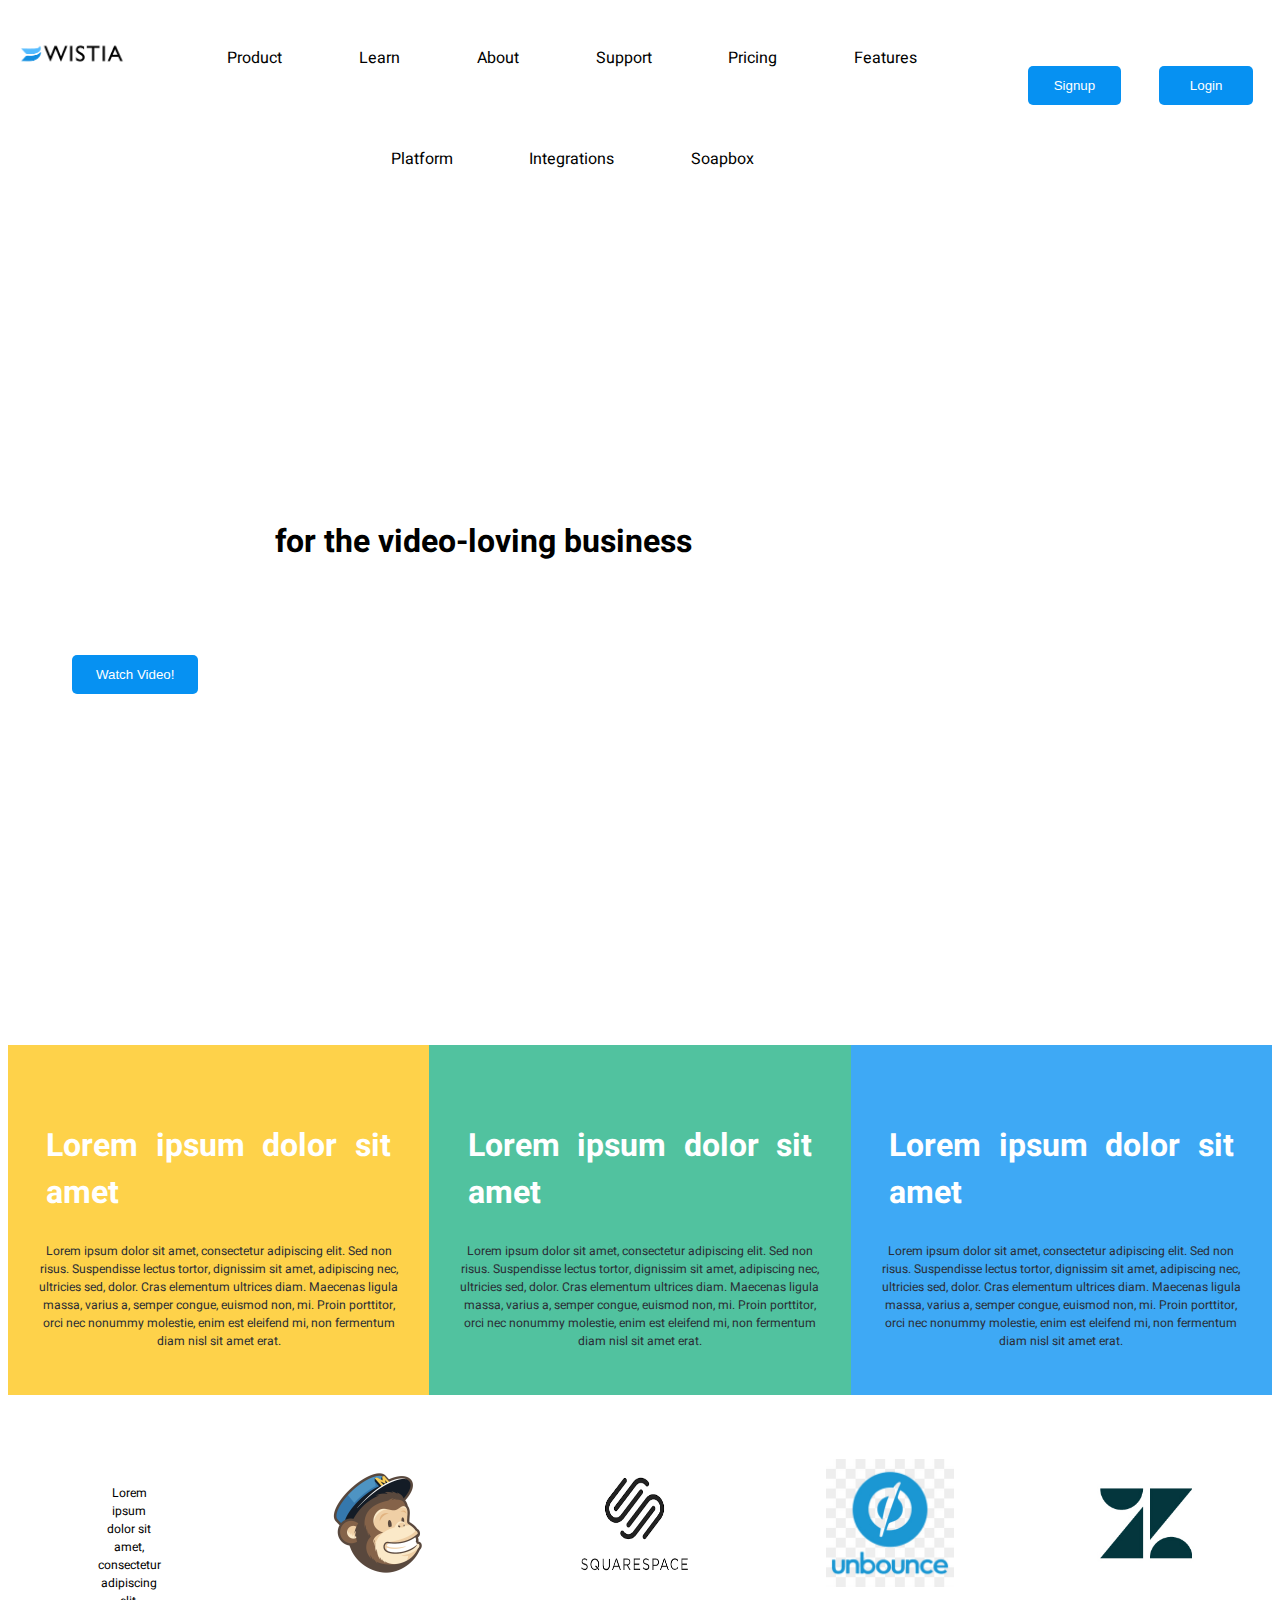
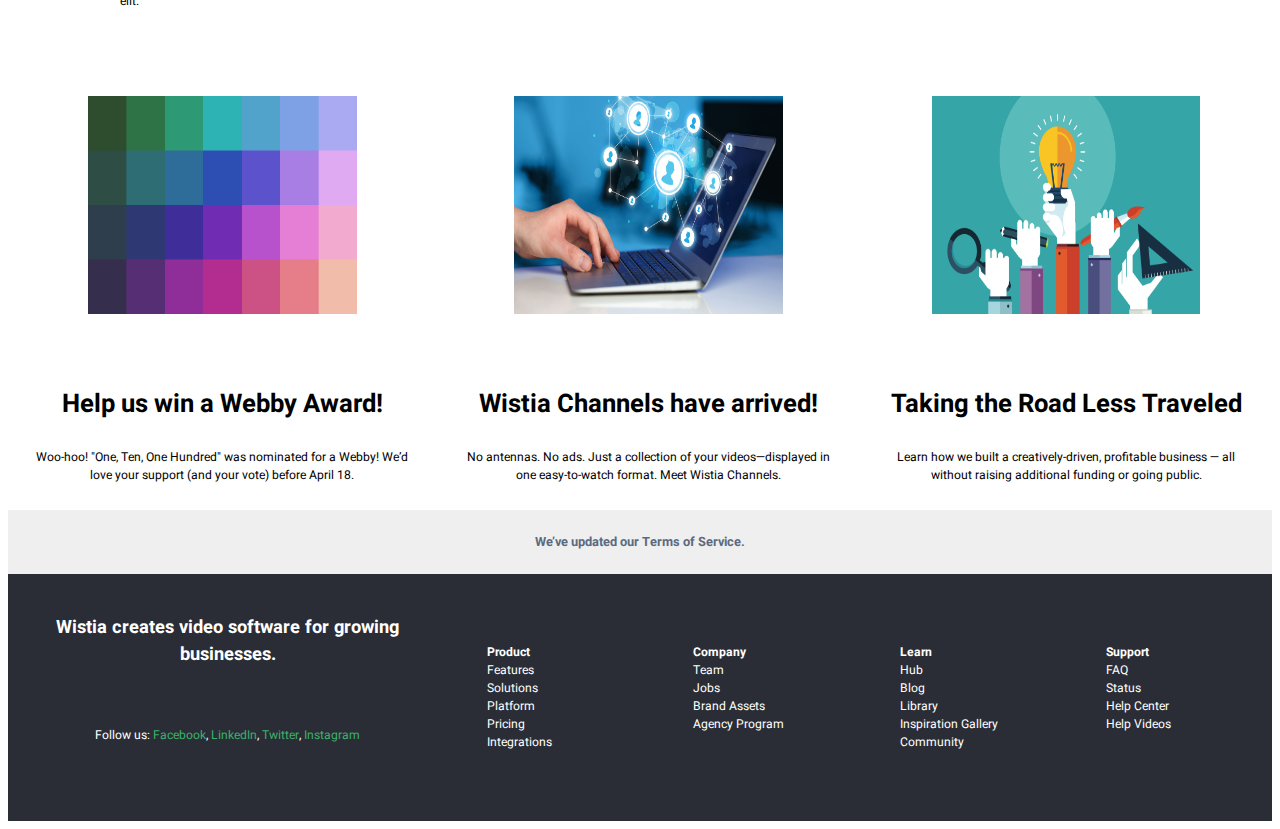
<file: wistia/wistia.html>
<!DOCTYPE html>
<html>
	<head>
		<link rel="stylesheet" href="wistia.css">
		<link rel="stylesheet" href="https://use.fontawesome.com/releases/v5.7.0/css/all.css" 
			integrity="sha384-lZN37f5QGtY3VHgisS14W3ExzMWZxybE1SJSEsQp9S+oqd12jhcu+A56Ebc1zFSJ" 
			crossorigin="anonymous">
		<link href="https://fonts.googleapis.com/css?family=Heebo" rel="stylesheet">
		<title>Wistia</title>
	</head>
	<body>
		<header>
			<div id="logo" class="headers">
				<img src="logo.png" class="headers">
			</div>
			<div id="menu" class="headers">
				<a class="a" href="#product">Product</a>
				<a class="a" href="#Learn">Learn</a>
				<a class="a" href="#About">About</a>
				<a class="a" href="#Support">Support</a>
				<a class="a" href="#Pricing">Pricing</a>
				<a class="a" href="#Features">Features</a>
				<a class="a" href="#Platform">Platform</a>
				<a class="a" href="#Integrations">Integrations</a>
				<a class="a" href="#Soapbox">Soapbox</a>
			</div>
			<button id="signup" class="headers">Signup</button>
			<button id="signin" class="headers">Login</button>
		</header>
		<main>
			<section id="gif">
				<h1><span>Video Software </span>for the video-loving business</h1>
				<button type="button">Watch Video!</button>
			</section>
			<section id="main-section">
				<div class="main-elts" style="background-color:rgb(254, 210, 74);">
					<i class="fas fa-cloud" style="color:#3EA9F5;"></i>
					<h1 style="color:white">Lorem ipsum dolor sit amet</h1>
					<p class="p" style="color:#2A2D35">Lorem ipsum dolor sit amet, consectetur adipiscing elit. 
						Sed non risus. 
						Suspendisse lectus tortor, dignissim sit amet, adipiscing nec, ultricies sed, dolor. 
						Cras elementum ultrices diam. 
						Maecenas ligula massa, varius a, semper congue, euismod non, mi. 
						Proin porttitor, orci nec nonummy molestie, enim est eleifend mi, non fermentum diam nisl sit amet erat.
					</p>
				</div>
				<div class="main-elts" style="background-color:#51C29F">
					<i class="fas fa-camera" style="color:#E7B8C7;"></i>
					<h1 style="color:white">Lorem ipsum dolor sit amet</h1>
					<p class="p" style="color:#2A2D35">Lorem ipsum dolor sit amet, consectetur adipiscing elit. 
						Sed non risus. 
						Suspendisse lectus tortor, dignissim sit amet, adipiscing nec, ultricies sed, dolor. 
						Cras elementum ultrices diam. 
						Maecenas ligula massa, varius a, semper congue, euismod non, mi. 
						Proin porttitor, orci nec nonummy molestie, enim est eleifend mi, non fermentum diam nisl sit amet erat.
					</p>
				</div>
				<div class="main-elts" style="background-color:#3EA9F5">
					<i class="fab fa-chrome" style="color:#FED24A;"></i>
					<h1 style="color:white">Lorem ipsum dolor sit amet</h1>
					<p class="p" style="color:#2A2D35">Lorem ipsum dolor sit amet, consectetur adipiscing elit. 
						Sed non risus. 
						Suspendisse lectus tortor, dignissim sit amet, adipiscing nec, ultricies sed, dolor. 
						Cras elementum ultrices diam. 
						Maecenas ligula massa, varius a, semper congue, euismod non, mi. 
						Proin porttitor, orci nec nonummy molestie, enim est eleifend mi, non fermentum diam nisl sit amet erat.
					</p>
				</div>
			</section>
			<section id="customers">
				<div id="cust1" class="customer-div">
					<p class="p">Lorem ipsum dolor sit amet, consectetur adipiscing elit.</p>
				</div>
				<div  id="cust2">
					<img class="customer-div" src="cust2.png">
				</div>
				<div id="cust3">
					<img class="customer-div" src="cust3.png">
				</div>
				<div id="cust4">
					<img class="customer-div" src="cust4.jpg">
				</div>
				<div id="cust5">
					<img class="customer-div" src="cust5.jpg">
				</div>
			</section>
			<section id="features">
				<div class="feature-div" >
					<img class="feature_img" src="palette.png">
					<h3 class="feature_header">Help us win a Webby Award!</h3>
					<p class="p" class="feature_p">Woo-hoo! "One, Ten, One Hundred" was nominated for a Webby! 
						We’d love your support (and your vote) before April 18.
					</p>
				</div>
				<div class="feature-div">
					<img class="feature_img" src="computer.jpg">
					<h3 class="feature_header">Wistia Channels have arrived!</h3>
					<p  class="p" class="feature_p">No antennas. No ads. 
						Just a collection of your videos—displayed in one easy-to-watch format. 
						Meet Wistia Channels.
					</p>
				</div>
				<div class="feature-div">
					<img class="feature_img" src="design.jpg">
					<h3 class="feature_header">Taking the Road Less Traveled</h3>
					<p class="p" class="feature_p">Learn how we built a creatively-driven, profitable business — 
						all without raising additional funding or going public.
					</p>
				</div>
			</section>
		</main>
		<footer>
			<div id="terms" style="background-color:#EFEFEF; color:#5B6B7F;font-weight: bold;">We’ve updated our <a>Terms of Service.</a></div>
			<div id="real-footer">
				<div id="asside-footer">
					<h2 style="background-color:#2A2D35; color:white;">Wistia creates video software for growing businesses.</h2>
					<p id="asside-pg">Follow us: <a class="lin">Facebook</a>, <a class="lin">LinkedIn</a>, <a class="lin">Twitter</a>, <a class="lin">Instagram</a></p>
				</div>
				<div class="lists">
					<ul>
						<li style="font-weight:bold;"><a>Product</a></li>
						<li><a>Features</a></li>
						<li><a>Solutions</a></li>
						<li><a>Platform</a></li>
						<li><a>Pricing</a></li>
						<li><a>Integrations</a></li>
					</ul>
				</div>
				<div class="lists">
					<ul>
						<li style="font-weight:bold;"><a>Company</a></li>
						<li><a>Team</a></li>
						<li><a>Jobs</a></li>
						<li><a>Brand Assets</a></li>
						<li><a>Agency Program</a></li>
					</ul>
				</div>
				<div class="lists">
					<ul>
						<li style="font-weight:bold;"><a>Learn</a></li>
						<li><a>Hub</a></li>
						<li><a>Blog</a></li>
						<li><a>Library</a></li>
						<li><a>Inspiration Gallery</a></li>
						<li><a>Community</a></li>
					</ul>
				</div>
				<div class="lists">
					<ul>
						<li style="font-weight:bold;"><a>Support</a></li>
						<li><a>FAQ</a></li>
						<li><a>Status</a></li>
						<li><a>Help Center</a></li>
						<li><a>Help Videos</a></li>
					</ul>
				</div>
			</div>			
		</footer>
	</body>
</html>
</file>
<file: wistia/wistia.css>
html{
	font-family: 'Heebo', sans-serif;
}
header{
	display:flex;
	justify-content:center;
}
.headers{
	width:10vw;
	text-align: center;	
}
#menu{
	width: 100%;
	display: flex;
	flex-wrap: wrap;
	justify-content: center;
	text-align: center;
}
#signup, #signin{
	margin:1.5vw;
	margin-top:4.5vw;
	margin-bottom:4.5vw;
}
.a{
	text-decoration:none;
	color:black;
	margin:3vw;
}
.main-elts{
	height:350px;
	width:500px;
}
#gif{
	height:835px;
	background-image: url("https://files.slack.com/files-pri/TD962UG4B-FELQEBU76/gif.gif");
	display:flex;
	flex-direction: column;
	justify-content:center;
	background-size: cover;
    background-repeat: no-repeat;
}
button{
	width:10%;
	margin:5vw;
	background-color: rgb(6, 145, 242);
	border-width: 1px;
	height: 39px;
	border: 2px solid transparent;
    border-radius: 5px;
    bottom: 0;
	color:white;
}
span{
	color:white;
}
#main-section{
	display:flex;
	justify-content: center;
	align-items: flex-end;
	text-align: left;
}
i{
	font-size: 3vw;
	margin: 1.5vw;
}
h1, .p{
	margin-bottom: 2vw;
	margin-left: 3vw;
	margin-right:3vw;
	text-align: justify;
}
.p{
	text-align: center;
	font-size: 0.95vw;
	margin:2vw;
}
#customers{
	display:flex;
	justify-content: space-around;
}
.customer-div{
	height: 10vw;
	width:10vw;
	margin:5vw;
}
#features{
	display:flex;
	justify-content:center;
	text-align:center;
}
.feature_img{
	width:21vw;
	height:17vw;
	margin:3vw;
}
h3{
	font-size:2vw;
}
#terms{
	line-height: 5vw;
	text-align:center;
	height:5vw;
	font-size: 1vw;
	font-weight: bold;
}
#real-footer{
	display:flex;
	justify-content:center;
	font-size:0.95vw;
	background-color:#2A2D35;
}
ul{
	list-style:none;
}
.lists{
	padding-top:4.5vw;
	padding-bottom:4.5vw;
	width:17%;
	background-color:#2A2D35;
	color:white;
}
#asside-footer{
	color:white;
	text-align:center;
	margin:2vw;
	width:32%;
	 height:100%;
}
.lin{
	color:#3AB16A;
}
#asside-pg{
	margin-top:4.5vw;
}
</file>
